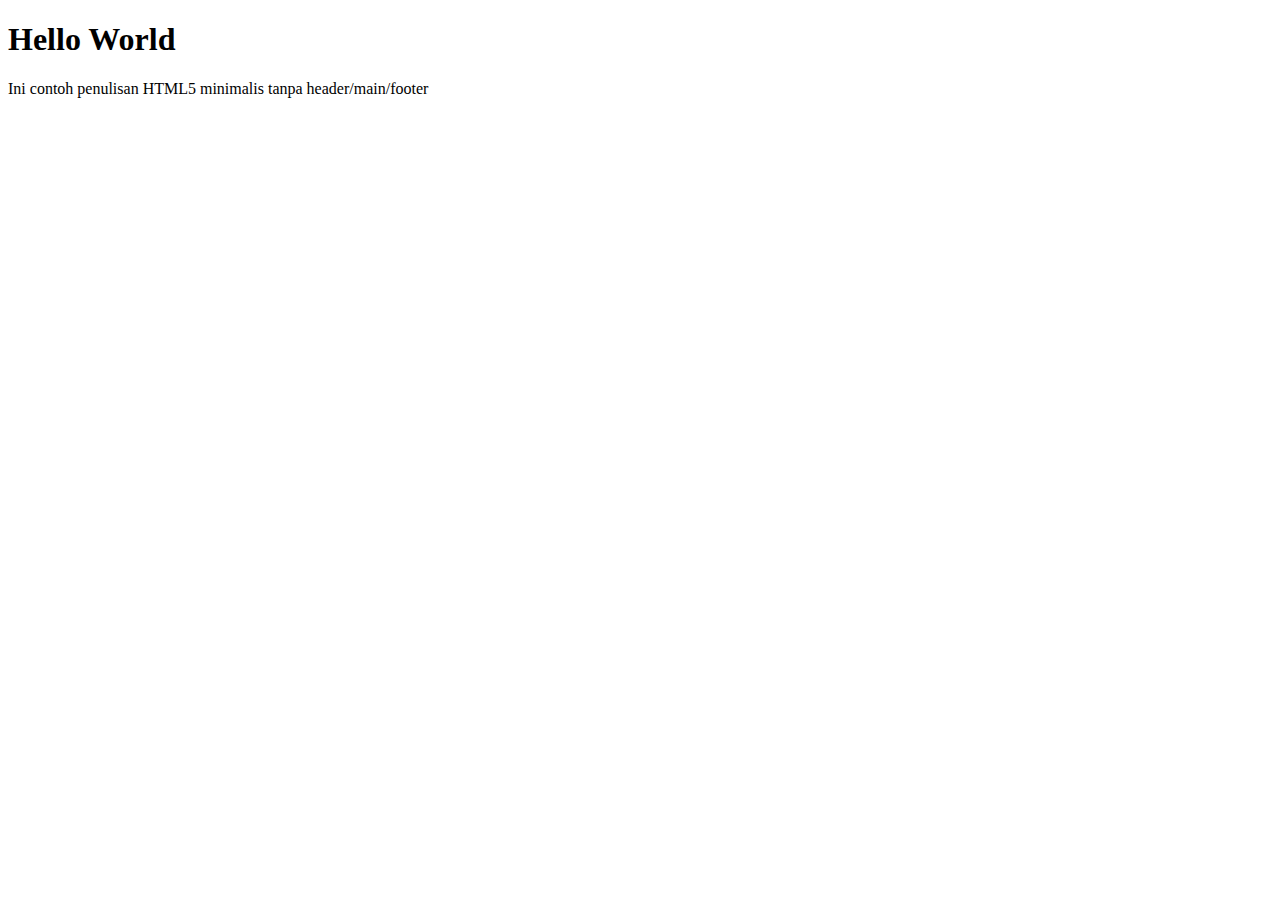
<file: index.html>
<!DOCTYPE html>
<html lang="en">

<head>
    <meta charset="UTF-8">
    <meta name="viewport" content="width=device-width, initial-scale=1.0">
    <title>Dasar HTML5</title>
</head>

<body>
    <H1>Hello World</H1>
    <p>Ini contoh penulisan HTML5 minimalis tanpa header/main/footer</p>
</body>

</html>
</file>
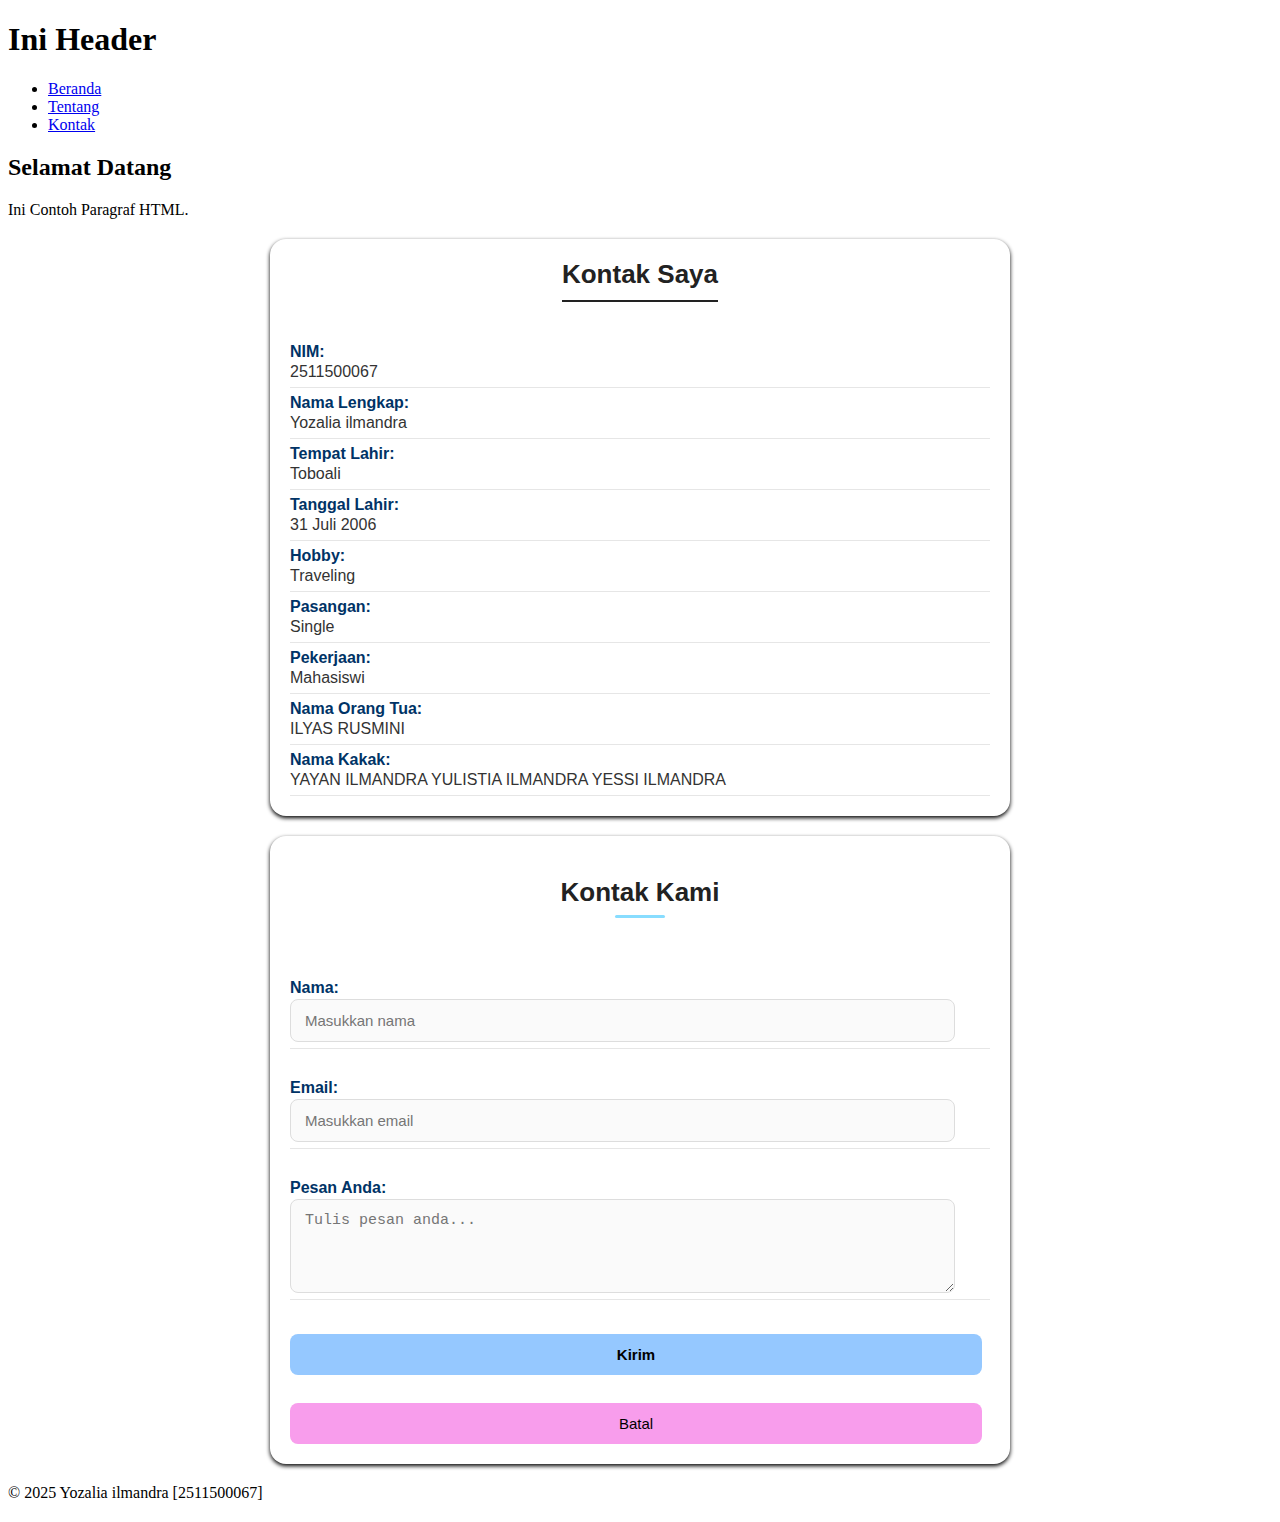
<file: pertemuan-03/index.html>
<!DOCTYPE html>
<!DOCTYPE html>
<html lang="en">
<head>
  <meta charset="UTF-8">
  <meta name="viewport" content="width=device-width, initial-scale=1.0">
  <title>judul halaman</title>
</head>
<body>
    <header>
        <h1>Ini Header</h1>
        <nav>
            <ul>
                <li><a href="#home">Beranda</a></li>
                <li><a href="#about">Tentang</a></li>
                <li><a href="#contact">Kontak</a></li>
            </ul>
        </nav>
    </header>
     <style>

        #about {
            background-color: #ffffff;
            border-radius: 10px;
            padding: 20px;
            max-width: 700px;
            margin: 20px auto;
            box-shadow: 0 2px 5px rgb(0, 0, 0, 1);
        }

        #about h2 {
            color: black;
            border-bottom: 2px solid;
            padding-bottom: 10px;
            margin-top: 0;
            margin-bottom: 16px;
        }

        #about p {
            display: flex;
            justify-content: flex-start;
            align-items: baseline;
            margin: 0;
            padding: 6px 0;
            border-bottom: 1px solid #000000;
        }

        #about strong {
            min-width: 180px;
            color: #036;
            font-weight: 600;
            text-align: right;
            padding-right: 16px;
            flex-shrink: 0;
        }

        @media (max-width: 600px) {
            #about p {
                flex-direction: column;
                align-items: flex-start;
            }

            #about strong {
                text-align: left;
                padding-right: 0;
                margin-bottom: 2px;
            }
        }

                #about,
                #contact {
                background-color: #ffffff;
                margin: 20px auto;
                padding: 20px;
                max-width: 700px;
                border-radius: 16px;
                box-shadow: 0 2px 4px rgba(0, 0, 0, 1);
                font-family: "Poppins", "Segoe UI", Tahoma, Geneva, Verdana, sans-serif;
                color: #333;
                text-align: center;
        }

            #about h2,
            #contact h2 {
                position: relative;
                font-size: 26px;
                color: #222;
                display: inline-block;
                margin-bottom: 35px;
                padding-bottom: 10px;
                font-weight: 600;
        }

        #about p {
        display: flex;
        justify-content: flex-start;
        align-items: baseline;
        margin: 0;
        padding: 6px 0;
        border-bottom: 1px solid #e6e6e6;
        }

        #about strong {
        min-width: 180px;
        color: #003366;
        font-weight: 600;
        text-align: right;
        padding-right: 16px;
        flex-shrink: 0;
        }

        #contact  h2::before {
        font-size: 28px;
        display: block;
        margin-bottom: 8px;
        }

        #contact label {
        display: flex;
        justify-content: flex-start;
        align-items: flex-start;
        margin: 0;
        padding: 6px 0;
        border-bottom: 1px solid #e6e6e6;
        }

        #about p {
        display: flex;
        justify-content: flex-start;
        align-items: baseline;
        margin: 0;
        padding: 6px 0;
        border-bottom: 1px solid #e6e6e6;
        }

        #about p,
        #contact label {
        display: flex;
        justify-content: flex-start;
        align-items: baseline;
        margin: 0;
        padding: 6px 0;
        border-bottom: 1px solid #e6e6e6;
        }

        #contact label>span {
        min-width: 180px;
        color: #003366;
        font-weight: 600;
        text-align: right;
        padding-right: 16px;
        flex-shrink: 0;
        }

        #about strong,
        #contact label>span {
        min-width: 180px;
        color: #003366;
        font-weight: 600;
        text-align: right;
        padding-right: 16px;
        flex-shrink: 0;
        }

        #contact input,
        #contact textarea {
        flex: 1;
        border: 1px solid #ccc;
        border-radius: 6px;
        padding: 8px;
        color: #000;
        font-weight: normal;
        margin: 0;
        box-sizing: border-box;
        }

        #contact button {
        margin-top: 10px;
        display: inline-block;
        padding: 10px 24px;
        font-size: 16px;
        border-radius: 6px;
        cursor: pointer;
        border: none;
        transition: all 0.3s ease;
        margin-right: 8px;
        }

        #contact button[type="submit"] {
        background-color: #003366;
        color: #fff;
        font-weight: 600;
        }

        #contact button[type="reset"] {
        background-color: #b4b4b4;
        color: #272727;
        font-weight: 500;
        }

        #contact button[type="submit"]:hover {
        background-color: #0379ee;
        transform: translateY(-1px);
        box-shadow: 0 2px 6px rgba(0, 0, 0, 0.2);
        }

        #contact button[type="reset"]:hover {
        background-color: #cccccc;
        transform: translateY(-1px);
        }

        #about p,
        #contact label {
        flex-direction: column;
        align-items: flex-start;
        }

        #about strong,
        #contact label>span {
        text-align: left;
        padding-right: 0;
        margin-bottom: 2px;
        }

            #contact h2::after {
                content: "";
                position: absolute;
                bottom: 0;
                left: 50%;
                transform: translateX(-50%);
                width: 50px;
                height: 3px;
                background-color: #88ddff;
                border-radius: 3px;
        }

            #contact form {
                display: flex;
                flex-direction: column;
                gap: 18px;
                margin-top: 20px;
                text-align: left;
        }

            #contact label {
                font-weight: 500;
                margin-bottom: 6px;
                color: #444;
        }

            #contact input,
            #contact textarea {
                width: 95%;
                padding: 12px 14px;
                border: 1px solid #ddd;
                border-radius: 8px;
                font-size: 15px;
                transition: border-color 0.3s ease, box-shadow 0.3s ease;
                background-color: #fafafa;
        }

            #contact input:focus,
            #contact textarea:focus {
                border-color: #33ade6;
                box-shadow: 0 0 0 3px rgba(0, 123, 255, 0.12);
                background-color: #fff;
                outline: none;
        }

            #contact button {
                padding: 12px;
                border: none;
                border-radius: 8px;
                font-size: 15px;
                font-weight: 600;
                cursor: pointer;
                transition: all 0.3s ease;
        }

            #contact button[type="submit"] {
                background-color: #95c8ff;
                color: #000000;
        }

            #contact button[type="submit"]:hover {
                background-color: #00346c;
        }

            #contact button[type="reset"] {
                background-color: #f89dec;
                color: #000000;
        }

            #contact button[type="reset"]:hover {
                background-color: #d6d6d6;
        }

            @media (max-width: 600px) {
                #contact {
                   padding: 30px 25px;
                   border-radius: 12px;
                }

                #contact h2 {
                   font-size: 22px;
                }

                #contact button {
                    width: 100%;
                    margin-top: 10px;
                    margin-right: 0;
                    font-size: 15px;
                } 
        }
    </style>
    <main>
        <section id="home">
            <h2>Selamat Datang</h2>
            <p>Ini Contoh Paragraf HTML.</p>
        </section>

        <section id="about">
           <h2>Kontak Saya</h2>
            <p><strong>NIM:</strong>2511500067</p>
            <p><strong>Nama Lengkap:</strong>Yozalia ilmandra</p>
            <p><strong>Tempat Lahir:</strong>Toboali</p>
            <p><strong>Tanggal Lahir:</strong>31 Juli 2006</p>
            <p><strong>Hobby:</strong>Traveling</p>
            <p><strong>Pasangan:</strong>Single</p>
            <p><strong>Pekerjaan:</strong>Mahasiswi</p>
            <p><strong>Nama Orang Tua:</strong> ILYAS RUSMINI</p>
            <p><strong>Nama Kakak:</strong>YAYAN ILMANDRA YULISTIA ILMANDRA YESSI ILMANDRA</p>
        </section>
        <section id="contact">
          <h2>Kontak Kami</h2>
            <form action="" method="GET">
            <label for="txtNama"><span>Nama:</span>
            <input type="text" id="txtNama" name="txtNama" placeholder="Masukkan nama" required
            autocomplete="name">
            </label>

            <label for="txtEmail"><span>Email:</span>
            <input type="email" id="txtEmail" name="txtEmail" placeholder="Masukkan email" required
            autocomplete="email">
            </label>

            <label for="txtPesan"><span>Pesan Anda:</span>
            <textarea id="txtPesan" name="txtPesan" rows="4" placeholder="Tulis pesan anda..."
            required></textarea>
            </label>

            <button type="submit">Kirim</button>
            <button type="reset">Batal</button>
        </form>
    </section>
</main>
<footer>
  </main>
<footer>
    <p>&copy; 2025 Yozalia ilmandra [2511500067]</p>
</footer>
</body>
  
</head>
<body>
</file>
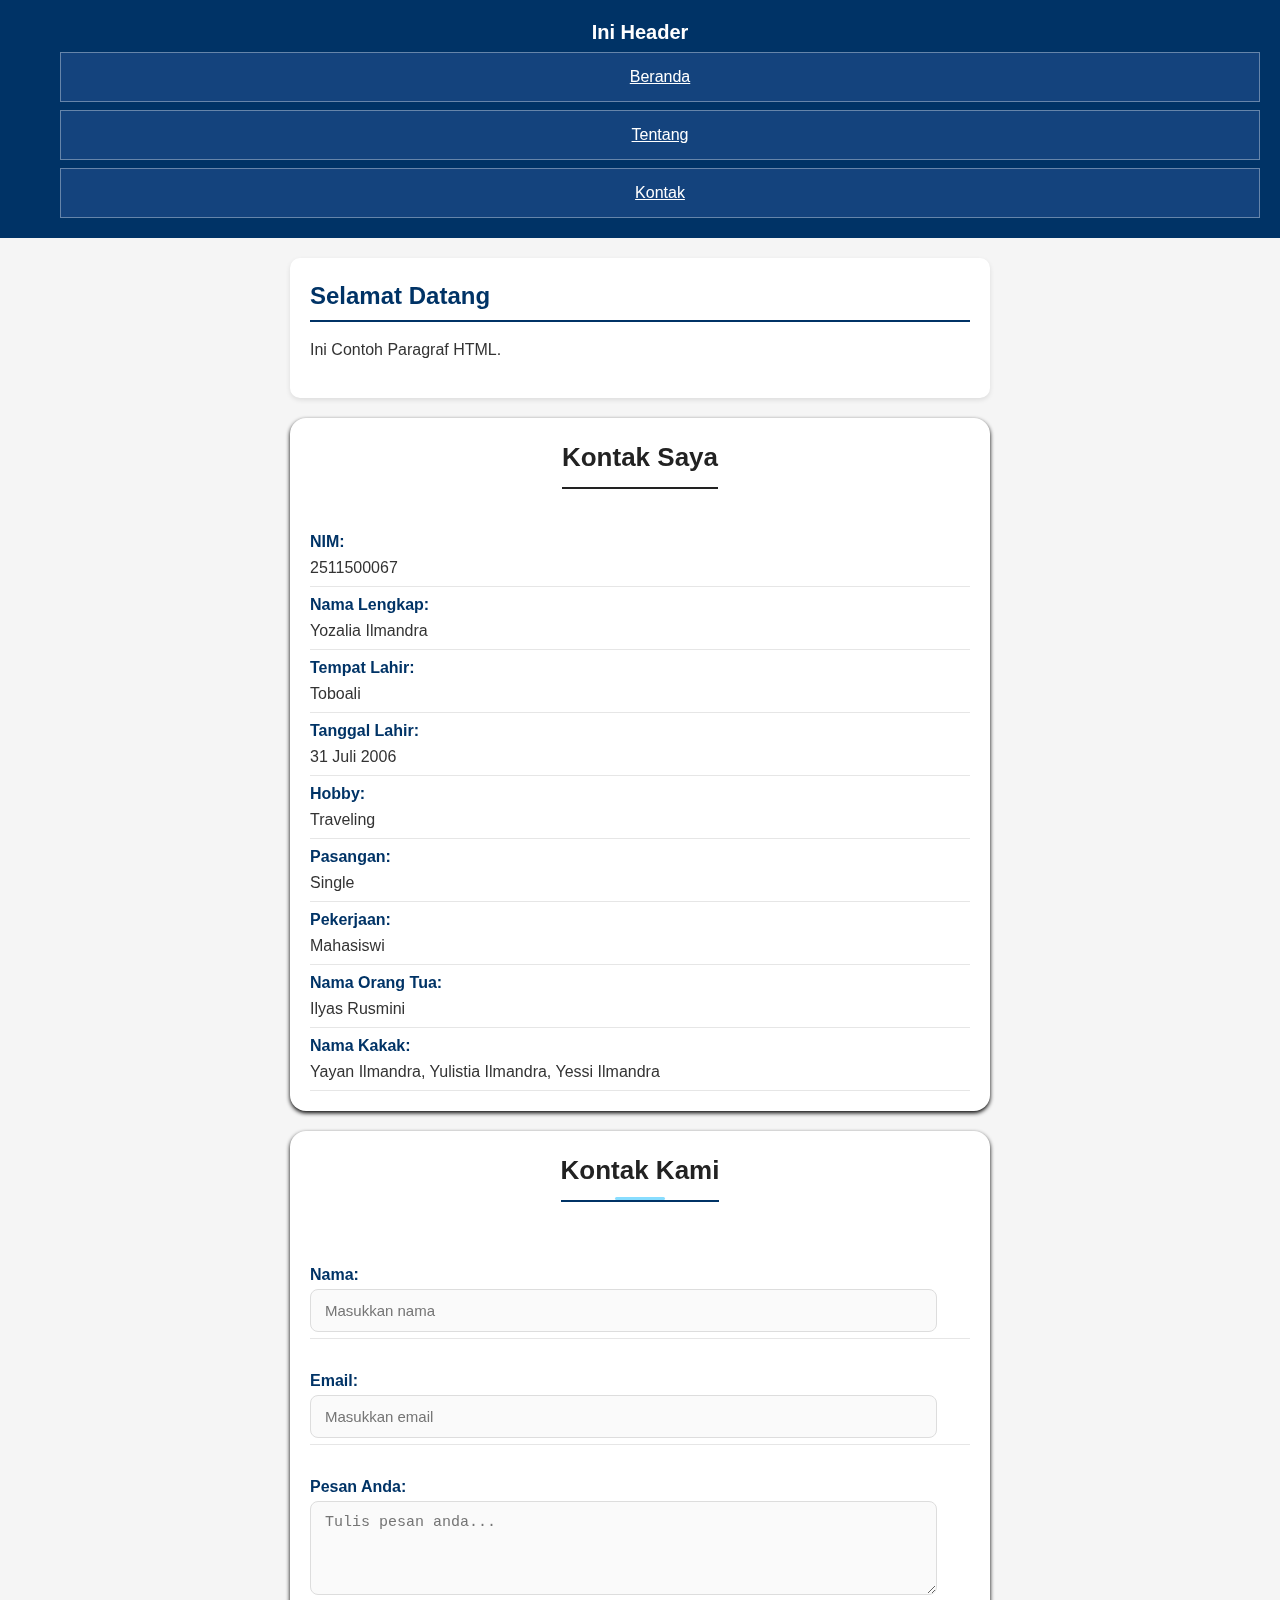
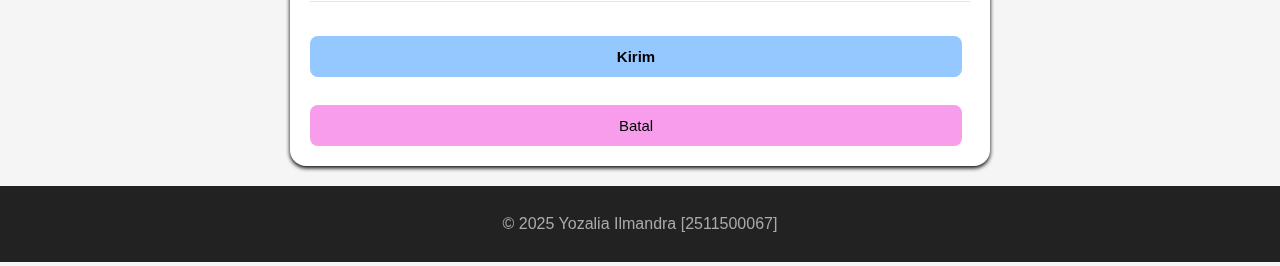
<file: pertemuan-04/index.html>
<!DOCTYPE html>
<html lang="en">
<head>
  <meta charset="UTF-8">
  <meta name="viewport" content="width=device-width, initial-scale=1.0">
  <title>Judul Halaman</title>
  <link rel="stylesheet" href="style.css">
</head>
<body>
  <header>
    <h1>Ini Header</h1>
    <nav>
      <ul>
        <li><a href="#home">Beranda</a></li>
        <li><a href="#about">Tentang</a></li>
        <li><a href="#contact">Kontak</a></li>
      </ul>
    </nav>
  </header>

  <main>
    <section id="home">
      <h2>Selamat Datang</h2>
      <p>Ini Contoh Paragraf HTML.</p>
    </section>

    <section id="about">
      <h2>Kontak Saya</h2>
      <p><strong>NIM:</strong> 2511500067</p>
      <p><strong>Nama Lengkap:</strong> Yozalia Ilmandra</p>
      <p><strong>Tempat Lahir:</strong> Toboali</p>
      <p><strong>Tanggal Lahir:</strong> 31 Juli 2006</p>
      <p><strong>Hobby:</strong> Traveling</p>
      <p><strong>Pasangan:</strong> Single</p>
      <p><strong>Pekerjaan:</strong> Mahasiswi</p>
      <p><strong>Nama Orang Tua:</strong> Ilyas Rusmini</p>
      <p><strong>Nama Kakak:</strong> Yayan Ilmandra, Yulistia Ilmandra, Yessi Ilmandra</p>
    </section>

    <section id="contact">
      <h2>Kontak Kami</h2>
      <form action="" method="GET">
        <label for="txtNama"><span>Nama:</span>
          <input type="text" id="txtNama" name="txtNama" placeholder="Masukkan nama" required autocomplete="name">
        </label>

        <label for="txtEmail"><span>Email:</span>
          <input type="email" id="txtEmail" name="txtEmail" placeholder="Masukkan email" required autocomplete="email">
        </label>

        <label for="txtPesan"><span>Pesan Anda:</span>
          <textarea id="txtPesan" name="txtPesan" rows="4" placeholder="Tulis pesan anda..." required></textarea>
        </label>

        <button type="submit">Kirim</button>
        <button type="reset">Batal</button>
      </form>
    </section>
  </main>

  <footer>
    <p>&copy; 2025 Yozalia Ilmandra [2511500067]</p>
  </footer>
</body>
</html>
</file>
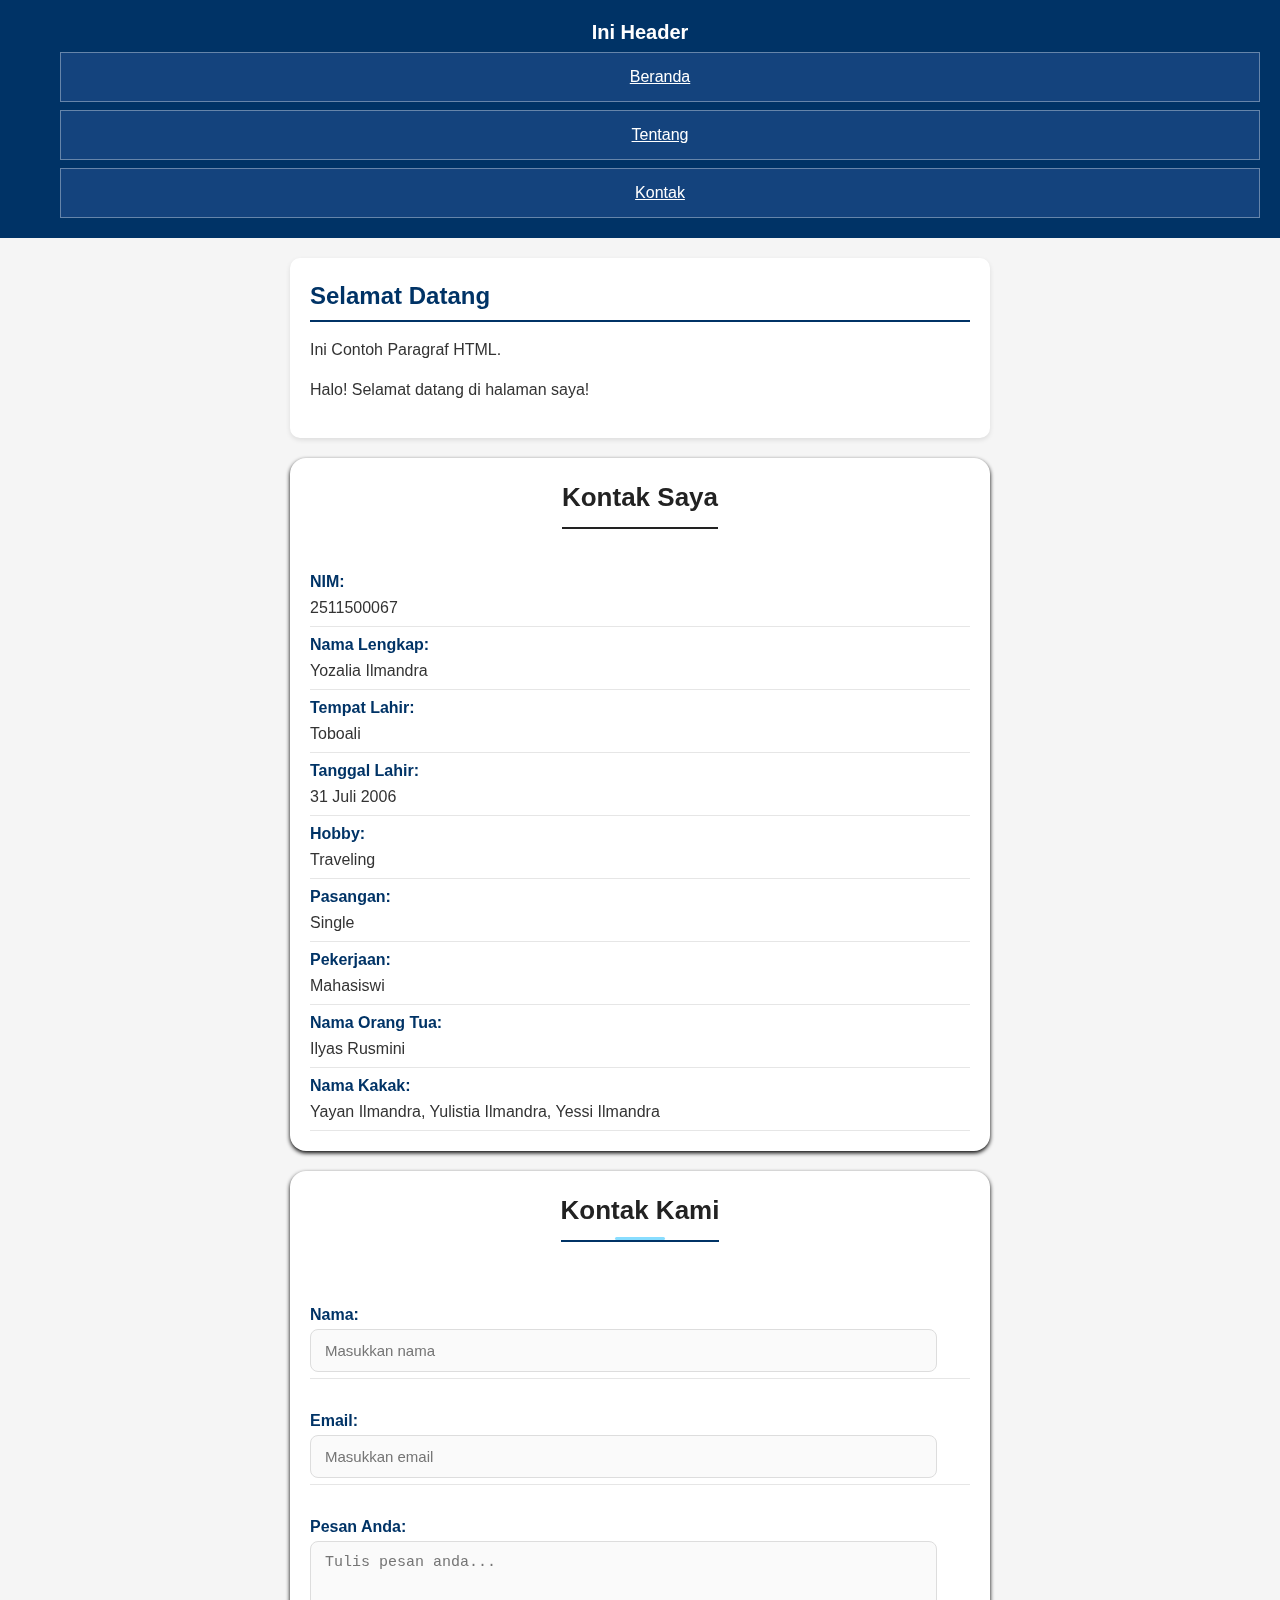
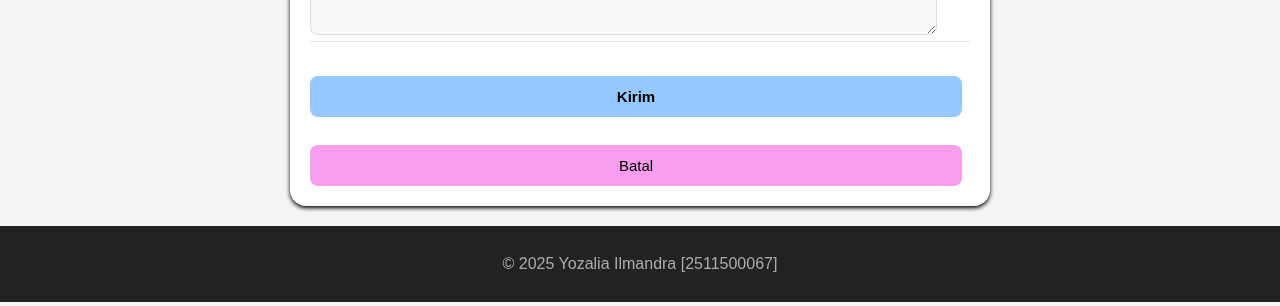
<file: pertemuan-05/index.html>
<!DOCTYPE html>
<html lang="en">
<head>
  <meta charset="UTF-8">
  <meta name="viewport" content="width=device-width, initial-scale=1.0">
  <title>Judul Halaman</title>
  <link rel="stylesheet" href="style.css">
</head>
<body>
  <header>
    <h1>Ini Header</h1>
    <button class="menu-toggle" id="menuToggle" aria-label="Toggle Navigation">
      &#9776;
    </button>
    <nav>
      <ul>
        <li><a href="#home">Beranda</a></li>
        <li><a href="#about">Tentang</a></li>
        <li><a href="#contact">Kontak</a></li>
      </ul>
    </nav>
  </header>

  <main>
    <section id="home">
      <h2>Selamat Datang</h2>
      <p>Ini Contoh Paragraf HTML.</p>
    </section>

    <section id="about">
      <h2>Kontak Saya</h2>
      <p><strong>NIM:</strong> 2511500067</p>
      <p><strong>Nama Lengkap:</strong> Yozalia Ilmandra</p>
      <p><strong>Tempat Lahir:</strong> Toboali</p>
      <p><strong>Tanggal Lahir:</strong> 31 Juli 2006</p>
      <p><strong>Hobby:</strong> Traveling</p>
      <p><strong>Pasangan:</strong> Single</p>
      <p><strong>Pekerjaan:</strong> Mahasiswi</p>
      <p><strong>Nama Orang Tua:</strong> Ilyas Rusmini</p>
      <p><strong>Nama Kakak:</strong> Yayan Ilmandra, Yulistia Ilmandra, Yessi Ilmandra</p>
    </section>

    <section id="contact">
      <h2>Kontak Kami</h2>
      <form action="" method="GET">
        <label for="txtNama"><span>Nama:</span>
          <input type="text" id="txtNama" name="txtNama" placeholder="Masukkan nama" required autocomplete="name">
        </label>

        <label for="txtEmail"><span>Email:</span>
          <input type="email" id="txtEmail" name="txtEmail" placeholder="Masukkan email" required autocomplete="email">
        </label>

        <label for="txtPesan"><span>Pesan Anda:</span>
          <textarea id="txtPesan" name="txtPesan" rows="4" placeholder="Tulis pesan anda..." required></textarea>
        </label>

        <button type="submit">Kirim</button>
        <button type="reset">Batal</button>
      </form>
    </section>
  </main>

  <footer>
    <p>&copy; 2025 Yozalia Ilmandra [2511500067]</p>
  </footer>

  <script src="script.js"></script>
</body>
</html>
</file>
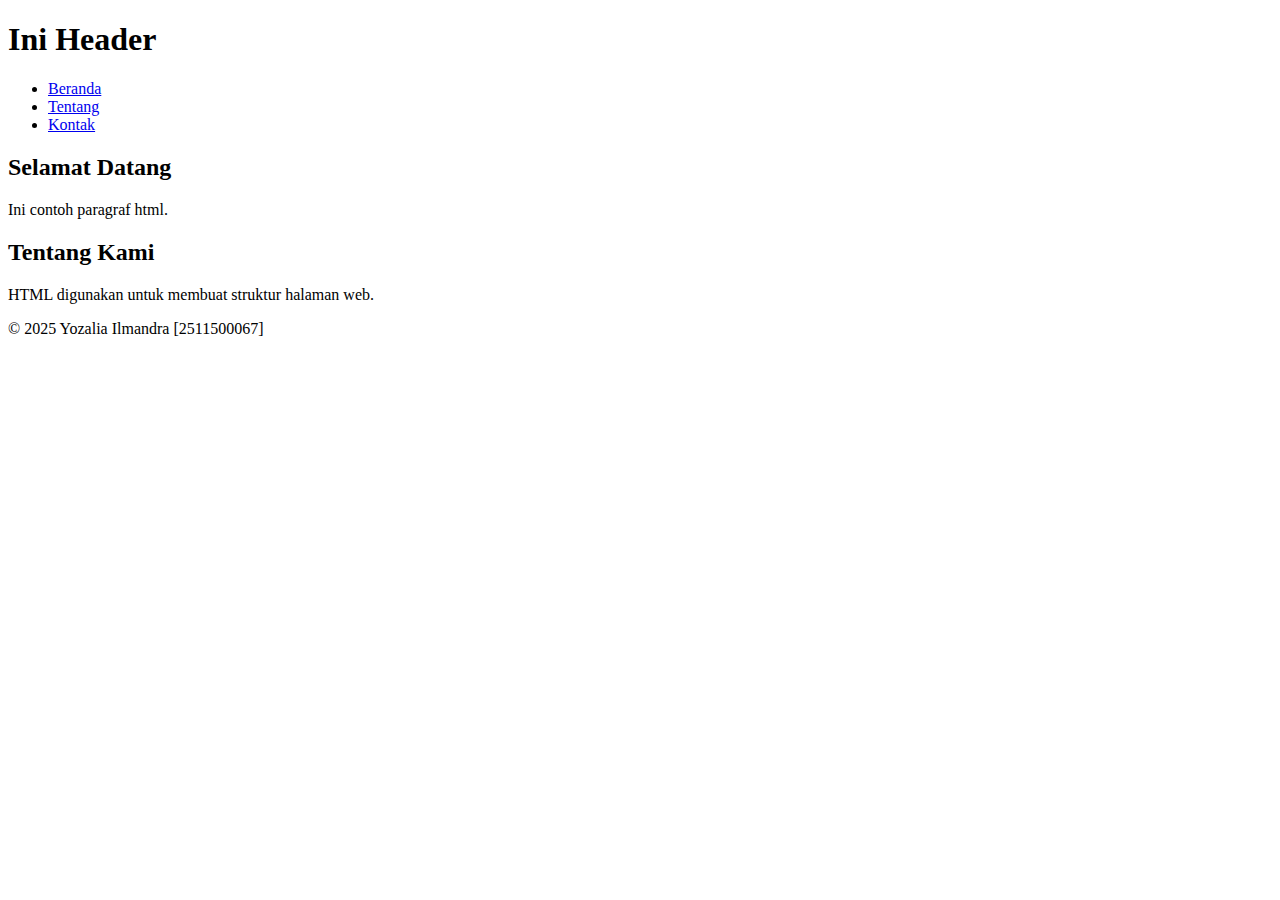
<file: pertemuan-02/emmet.html>
<!DOCTYPE html>
<html lang="en">
<head>
    <meta charset="UTF-8">
    <meta name="viewport" content="width=device-width, initial-scale=1.0">
    <title>JudulHalaman</title>
</head>
<body>
    <header>
        <h1>Ini Header</h1>
        <nav>
            <ul>
                <li><a href="#home">Beranda</a></li>
                <li><a href="#about">Tentang</a></li>
                <li><a href="#contact">Kontak</a></li>
            </ul>
        </nav>
    </header>
    <main>
        <section id="home">
            <h2>Selamat Datang</h2>
            <p>Ini contoh paragraf html.</p>
        </section>

        <section id="about">
            <h2>Tentang Kami</h2>
            <p>HTML digunakan untuk membuat struktur halaman web.</p>
        </section>
    </main>
    <footer>
        <p>&copy; 2025 Yozalia Ilmandra [2511500067]</p>
    </footer>
</body>
</html>
</file>
<file: pertemuan-04/style.css>
* {
    box-sizing: border-box;
}

    body {
        margin: 0;
        font-family: Arial, sans-serif;
        background: #f5f5f5;
        color: #333;
        line-height: 1.5;
    }

    header {
    background: #003366;
    color: #fff;
    padding: 20px;
    text-align: center;
    }

    header h1 {
    margin: 0 0 8px;
    font-size: 22px;
    font-weight: bold;
    }

     header li a {
        display: block;
        border: 1px solid rgba(255, 255, 255, 0.35);
        background: rgba(255, 255, 255, .08);
        backdrop-filter: saturate(120%);
        color: #ffffff;
    }

    header ul {
        display: flex;
        justify-content: center;
        list-style: none;
        position: 0;
        margin: 10px 0 0;
    }

    #home,
    #about,
    #contact {
    background-color: #ffffff;
    border-radius: 10px;
    padding: 20px;
    max-width: 700px;
    margin: 20px auto;
    box-shadow: 0 2px 5px rgba(0, 0, 0, 0.1);
    }

    #home h2,
    #about h2,
    #contact h2 {
    color: #003366;
    border-bottom: 2px solid #003366;
    padding-bottom: 6px;
    margin-top: 0;
    margin-bottom: 16px;
    }

    #home p {
    text-align: justify;
    }

    footer {
    background: #222;
    color: #aaa;
    text-align: center;
    padding: 10px;
    }

    header li a:hover {
    background-color: #85020d;
    border-radius: 6px;
    transition: background-color 0.3s ease;
    }
    
    header li a:focus {
    outline: 2px solid #fff;
    outline-offset: 2px;
    border-radius: 6px;
    background-color: rgba(255, 255, 255, 0.15);
    }

    header li a:active {
    background-color: #cc04a1;
    transform: translateY(1px);
    }

    @media (max-width: 600px) {
        header {
            padding: 16px;
            position: sticky;
            top: 0;
            z-index: 1000;
        }
    }

    header h1 {
    margin: 0 0 8px;
    font-size: 20px;
    line-height: 1.2;
    }

    header ul {
    flex-direction: column;
    align-items: stretch;
    gap: 8px;
    margin: 8px 0 0;
    }

    header li a {
    display: block;
    padding: 12px 14px;
    border: 1px solid rgba(255, 255, 255, 0.35);
    background: rgba(255, 255, 255, .08);
    backdrop-filter: saturate(120%);
    }

       #about,
        #contact {
            background-color: #ffffff;
            border-radius: 10px;
            padding: 20px;
            max-width: 700px;
            margin: 20px auto;
            box-shadow: 0 2px 5px rgb(0, 0, 0, 1);
        }

        #about h2 {
            color: black;
            border-bottom: 2px solid;
            padding-bottom: 10px;
            margin-top: 0;
            margin-bottom: 16px;
        }

        #about p {
            display: flex;
            justify-content: flex-start;
            align-items: baseline;
            margin: 0;
            padding: 6px 0;
            border-bottom: 1px solid #000000;
        }

        #about strong {
            min-width: 180px;
            color: #036;
            font-weight: 600;
            text-align: right;
            padding-right: 16px;
            flex-shrink: 0;
        }

        @media (max-width: 600px) {
            #about p {
                flex-direction: column;
                align-items: flex-start;
            }

            #about strong {
                text-align: left;
                padding-right: 0;
                margin-bottom: 2px;
            }
        }

                #about,
                #contact {
                background-color: #ffffff;
                margin: 20px auto;
                padding: 20px;
                max-width: 700px;
                border-radius: 16px;
                box-shadow: 0 2px 4px rgba(0, 0, 0, 1);
                font-family: "Poppins", "Segoe UI", Tahoma, Geneva, Verdana, sans-serif;
                color: #333;
                text-align: center;
        }

            #about h2,
            #contact h2 {
                position: relative;
                font-size: 26px;
                color: #222;
                display: inline-block;
                margin-bottom: 35px;
                padding-bottom: 10px;
                font-weight: 600;
        }

        #about p {
        display: flex;
        justify-content: flex-start;
        align-items: baseline;
        margin: 0;
        padding: 6px 0;
        border-bottom: 1px solid #e6e6e6;
        }

        #about strong {
        min-width: 180px;
        color: #003366;
        font-weight: 600;
        text-align: right;
        padding-right: 16px;
        flex-shrink: 0;
        }

        #contact  h2::before {
        font-size: 28px;
        display: block;
        margin-bottom: 8px;
        }

        #contact label {
        display: flex;
        justify-content: flex-start;
        align-items: flex-start;
        margin: 0;
        padding: 6px 0;
        border-bottom: 1px solid #e6e6e6;
        }

        #about p {
        display: flex;
        justify-content: flex-start;
        align-items: baseline;
        margin: 0;
        padding: 6px 0;
        border-bottom: 1px solid #e6e6e6;
        }

        #about p,
        #contact label {
        display: flex;
        justify-content: flex-start;
        align-items: baseline;
        margin: 0;
        padding: 6px 0;
        border-bottom: 1px solid #e6e6e6;
        }

        #contact label>span {
        min-width: 180px;
        color: #003366;
        font-weight: 600;
        text-align: right;
        padding-right: 16px;
        flex-shrink: 0;
        }

        #about strong,
        #contact label>span {
        min-width: 180px;
        color: #003366;
        font-weight: 600;
        text-align: right;
        padding-right: 16px;
        flex-shrink: 0;
        }

        #contact input,
        #contact textarea {
        flex: 1;
        border: 1px solid #ccc;
        border-radius: 6px;
        padding: 8px;
        color: #000;
        font-weight: normal;
        margin: 0;
        box-sizing: border-box;
        }

        #contact button {
        margin-top: 10px;
        display: inline-block;
        padding: 10px 24px;
        font-size: 16px;
        border-radius: 6px;
        cursor: pointer;
        border: none;
        transition: all 0.3s ease;
        margin-right: 8px;
        }

        #contact button[type="submit"] {
        background-color: #003366;
        color: #fff;
        font-weight: 600;
        }

        #contact button[type="reset"] {
        background-color: #b4b4b4;
        color: #272727;
        font-weight: 500;
        }

        #contact button[type="submit"]:hover {
        background-color: #0379ee;
        transform: translateY(-1px);
        box-shadow: 0 2px 6px rgba(0, 0, 0, 0.2);
        }

        #contact button[type="reset"]:hover {
        background-color: #cccccc;
        transform: translateY(-1px);
        }

        #about p,
        #contact label {
        flex-direction: column;
        align-items: flex-start;
        }

        #about strong,
        #contact label>span {
        text-align: left;
        padding-right: 0;
        margin-bottom: 2px;
        }

            #contact h2::after {
                content: "";
                position: absolute;
                bottom: 0;
                left: 50%;
                transform: translateX(-50%);
                width: 50px;
                height: 3px;
                background-color: #88ddff;
                border-radius: 3px;
        }

            #contact form {
                display: flex;
                flex-direction: column;
                gap: 18px;
                margin-top: 20px;
                text-align: left;
        }

            #contact label {
                font-weight: 500;
                margin-bottom: 6px;
                color: #444;
        }

            #contact input,
            #contact textarea {
                width: 95%;
                padding: 12px 14px;
                border: 1px solid #ddd;
                border-radius: 8px;
                font-size: 15px;
                transition: border-color 0.3s ease, box-shadow 0.3s ease;
                background-color: #fafafa;
        }

            #contact input:focus,
            #contact textarea:focus {
                border-color: #33ade6;
                box-shadow: 0 0 0 3px rgba(0, 123, 255, 0.12);
                background-color: #fff;
                outline: none;
        }

            #contact button {
                padding: 12px;
                border: none;
                border-radius: 8px;
                font-size: 15px;
                font-weight: 600;
                cursor: pointer;
                transition: all 0.3s ease;
        }

            #contact button[type="submit"] {
                background-color: #95c8ff;
                color: #000000;
        }

            #contact button[type="submit"]:hover {
                background-color: #00346c;
        }

            #contact button[type="reset"] {
                background-color: #f89dec;
                color: #000000;
        }

            #contact button[type="reset"]:hover {
                background-color: #d6d6d6;
        }

            @media (max-width: 600px) {

                #contact input,
                #contact textarea,
                #contact button {
                width: 100%;
                }
                
                #contact {
                   padding: 30px 25px;
                   border-radius: 12px;
                }

                #contact h2 {
                   font-size: 22px;
                }

                #contact button {
                    width: 100%;
                    margin-top: 10px;
                    margin-right: 0;
                    font-size: 15px;
                } 
        }
</file>
<file: pertemuan-05/style.css>
* {
    box-sizing: border-box;
}

    body {
        margin: 0;
        font-family: Arial, sans-serif;
        background: #f5f5f5;
        color: #333;
        line-height: 1.5;
    }

    header {
    background: #003366;
    color: #fff;
    padding: 20px;
    text-align: center;
    }

    header h1 {
    margin: 0 0 8px;
    font-size: 22px;
    font-weight: bold;
    }

     header li a {
        display: block;
        border: 1px solid rgba(255, 255, 255, 0.35);
        background: rgba(255, 255, 255, .08);
        backdrop-filter: saturate(120%);
        color: #ffffff;
    }

    header ul {
        display: flex;
        justify-content: center;
        list-style: none;
        position: 0;
        margin: 10px 0 0;
    }

    #home,
    #about,
    #contact {
    background-color: #ffffff;
    border-radius: 10px;
    padding: 20px;
    max-width: 700px;
    margin: 20px auto;
    box-shadow: 0 2px 5px rgba(0, 0, 0, 0.1);
    }

    #home h2,
    #about h2,
    #contact h2 {
    color: #003366;
    border-bottom: 2px solid #003366;
    padding-bottom: 6px;
    margin-top: 0;
    margin-bottom: 16px;
    }

    #home p {
    text-align: justify;
    }

    footer {
    background: #222;
    color: #aaa;
    text-align: center;
    padding: 10px;
    }

    header li a:hover {
    background-color: #85020d;
    border-radius: 6px;
    transition: background-color 0.3s ease;
    }
    
    header li a:focus {
    outline: 2px solid #fff;
    outline-offset: 2px;
    border-radius: 6px;
    background-color: rgba(255, 255, 255, 0.15);
    }

    header li a:active {
    background-color: #cc04a1;
    transform: translateY(1px);
    }

    @media (max-width: 600px) {
        header {
            padding: 16px;
            position: sticky;
            top: 0;
            z-index: 1000;
        }
    }

    .menu-toggle {
        display: none;
        background: none;
        border: none;
        color: #fff;
        font-size: 20px;
        cursor: pointer;
    }

    header h1 {
    margin: 0 0 8px;
    font-size: 20px;
    line-height: 1.2;
    }

    header ul {
    flex-direction: column;
    align-items: stretch;
    gap: 8px;
    margin: 8px 0 0;
    }

    header li a {
    display: block;
    padding: 12px 14px;
    border: 1px solid rgba(255, 255, 255, 0.35);
    background: rgba(255, 255, 255, .08);
    backdrop-filter: saturate(120%);
    }

       #about,
        #contact {
            background-color: #ffffff;
            border-radius: 10px;
            padding: 20px;
            max-width: 700px;
            margin: 20px auto;
            box-shadow: 0 2px 5px rgb(0, 0, 0, 1);
        }

        #about h2 {
            color: black;
            border-bottom: 2px solid;
            padding-bottom: 10px;
            margin-top: 0;
            margin-bottom: 16px;
        }

        #about p {
            display: flex;
            justify-content: flex-start;
            align-items: baseline;
            margin: 0;
            padding: 6px 0;
            border-bottom: 1px solid #000000;
        }

        #about strong {
            min-width: 180px;
            color: #036;
            font-weight: 600;
            text-align: right;
            padding-right: 16px;
            flex-shrink: 0;
        }

        @media (max-width: 600px) {

            .menu-toggle {
                display: block;
                position: absolute;
                left: 16px;
                top: 8px;
            }

            nav {
                display: none;
                flex-direction: column;
                background: #003366;
                width: 100%;
                padding: 5px 0;
            }

            nav.active {
                display: flex;
            }

            #about p {
                flex-direction: column;
                align-items: flex-start;
            }

            #about strong {
                text-align: left;
                padding-right: 0;
                margin-bottom: 2px;
            }
        }

                #about,
                #contact {
                background-color: #ffffff;
                margin: 20px auto;
                padding: 20px;
                max-width: 700px;
                border-radius: 16px;
                box-shadow: 0 2px 4px rgba(0, 0, 0, 1);
                font-family: "Poppins", "Segoe UI", Tahoma, Geneva, Verdana, sans-serif;
                color: #333;
                text-align: center;
        }

            #about h2,
            #contact h2 {
                position: relative;
                font-size: 26px;
                color: #222;
                display: inline-block;
                margin-bottom: 35px;
                padding-bottom: 10px;
                font-weight: 600;
        }

        #about p {
        display: flex;
        justify-content: flex-start;
        align-items: baseline;
        margin: 0;
        padding: 6px 0;
        border-bottom: 1px solid #e6e6e6;
        }

        #about strong {
        min-width: 180px;
        color: #003366;
        font-weight: 600;
        text-align: right;
        padding-right: 16px;
        flex-shrink: 0;
        }

        #contact  h2::before {
        font-size: 28px;
        display: block;
        margin-bottom: 8px;
        }

        #contact label {
        display: flex;
        justify-content: flex-start;
        align-items: flex-start;
        margin: 0;
        padding: 6px 0;
        border-bottom: 1px solid #e6e6e6;
        }

        #about p {
        display: flex;
        justify-content: flex-start;
        align-items: baseline;
        margin: 0;
        padding: 6px 0;
        border-bottom: 1px solid #e6e6e6;
        }

        #about p,
        #contact label {
        display: flex;
        justify-content: flex-start;
        align-items: baseline;
        margin: 0;
        padding: 6px 0;
        border-bottom: 1px solid #e6e6e6;
        }

        #contact label>span {
        min-width: 180px;
        color: #003366;
        font-weight: 600;
        text-align: right;
        padding-right: 16px;
        flex-shrink: 0;
        }

        #about strong,
        #contact label>span {
        min-width: 180px;
        color: #003366;
        font-weight: 600;
        text-align: right;
        padding-right: 16px;
        flex-shrink: 0;
        }

        #contact input,
        #contact textarea {
        flex: 1;
        border: 1px solid #ccc;
        border-radius: 6px;
        padding: 8px;
        color: #000;
        font-weight: normal;
        margin: 0;
        box-sizing: border-box;
        }

        #contact button {
        margin-top: 10px;
        display: inline-block;
        padding: 10px 24px;
        font-size: 16px;
        border-radius: 6px;
        cursor: pointer;
        border: none;
        transition: all 0.3s ease;
        margin-right: 8px;
        }

        #contact button[type="submit"] {
        background-color: #003366;
        color: #fff;
        font-weight: 600;
        }

        #contact button[type="reset"] {
        background-color: #b4b4b4;
        color: #272727;
        font-weight: 500;
        }

        #contact button[type="submit"]:hover {
        background-color: #0379ee;
        transform: translateY(-1px);
        box-shadow: 0 2px 6px rgba(0, 0, 0, 0.2);
        }

        #contact button[type="reset"]:hover {
        background-color: #cccccc;
        transform: translateY(-1px);
        }

        #about p,
        #contact label {
        flex-direction: column;
        align-items: flex-start;
        }

        #about strong,
        #contact label>span {
        text-align: left;
        padding-right: 0;
        margin-bottom: 2px;
        }

            #contact h2::after {
                content: "";
                position: absolute;
                bottom: 0;
                left: 50%;
                transform: translateX(-50%);
                width: 50px;
                height: 3px;
                background-color: #88ddff;
                border-radius: 3px;
        }

            #contact form {
                display: flex;
                flex-direction: column;
                gap: 18px;
                margin-top: 20px;
                text-align: left;
        }

            #contact label {
                font-weight: 500;
                margin-bottom: 6px;
                color: #444;
        }

            #contact input,
            #contact textarea {
                width: 95%;
                padding: 12px 14px;
                border: 1px solid #ddd;
                border-radius: 8px;
                font-size: 15px;
                transition: border-color 0.3s ease, box-shadow 0.3s ease;
                background-color: #fafafa;
        }

            #contact input:focus,
            #contact textarea:focus {
                border-color: #33ade6;
                box-shadow: 0 0 0 3px rgba(0, 123, 255, 0.12);
                background-color: #fff;
                outline: none;
        }

            #contact button {
                padding: 12px;
                border: none;
                border-radius: 8px;
                font-size: 15px;
                font-weight: 600;
                cursor: pointer;
                transition: all 0.3s ease;
        }

            #contact button[type="submit"] {
                background-color: #95c8ff;
                color: #000000;
        }

            #contact button[type="submit"]:hover {
                background-color: #00346c;
        }

            #contact button[type="reset"] {
                background-color: #f89dec;
                color: #000000;
        }

            #contact button[type="reset"]:hover {
                background-color: #d6d6d6;
        }

            @media (max-width: 600px) {

                #contact input,
                #contact textarea,
                #contact button {
                width: 100%;
                }
                
                #contact {
                   padding: 30px 25px;
                   border-radius: 12px;
                }

                #contact h2 {
                   font-size: 22px;
                }

                #contact button {
                    width: 100%;
                    margin-top: 10px;
                    margin-right: 0;
                    font-size: 15px;
                } 
        }
</file>
